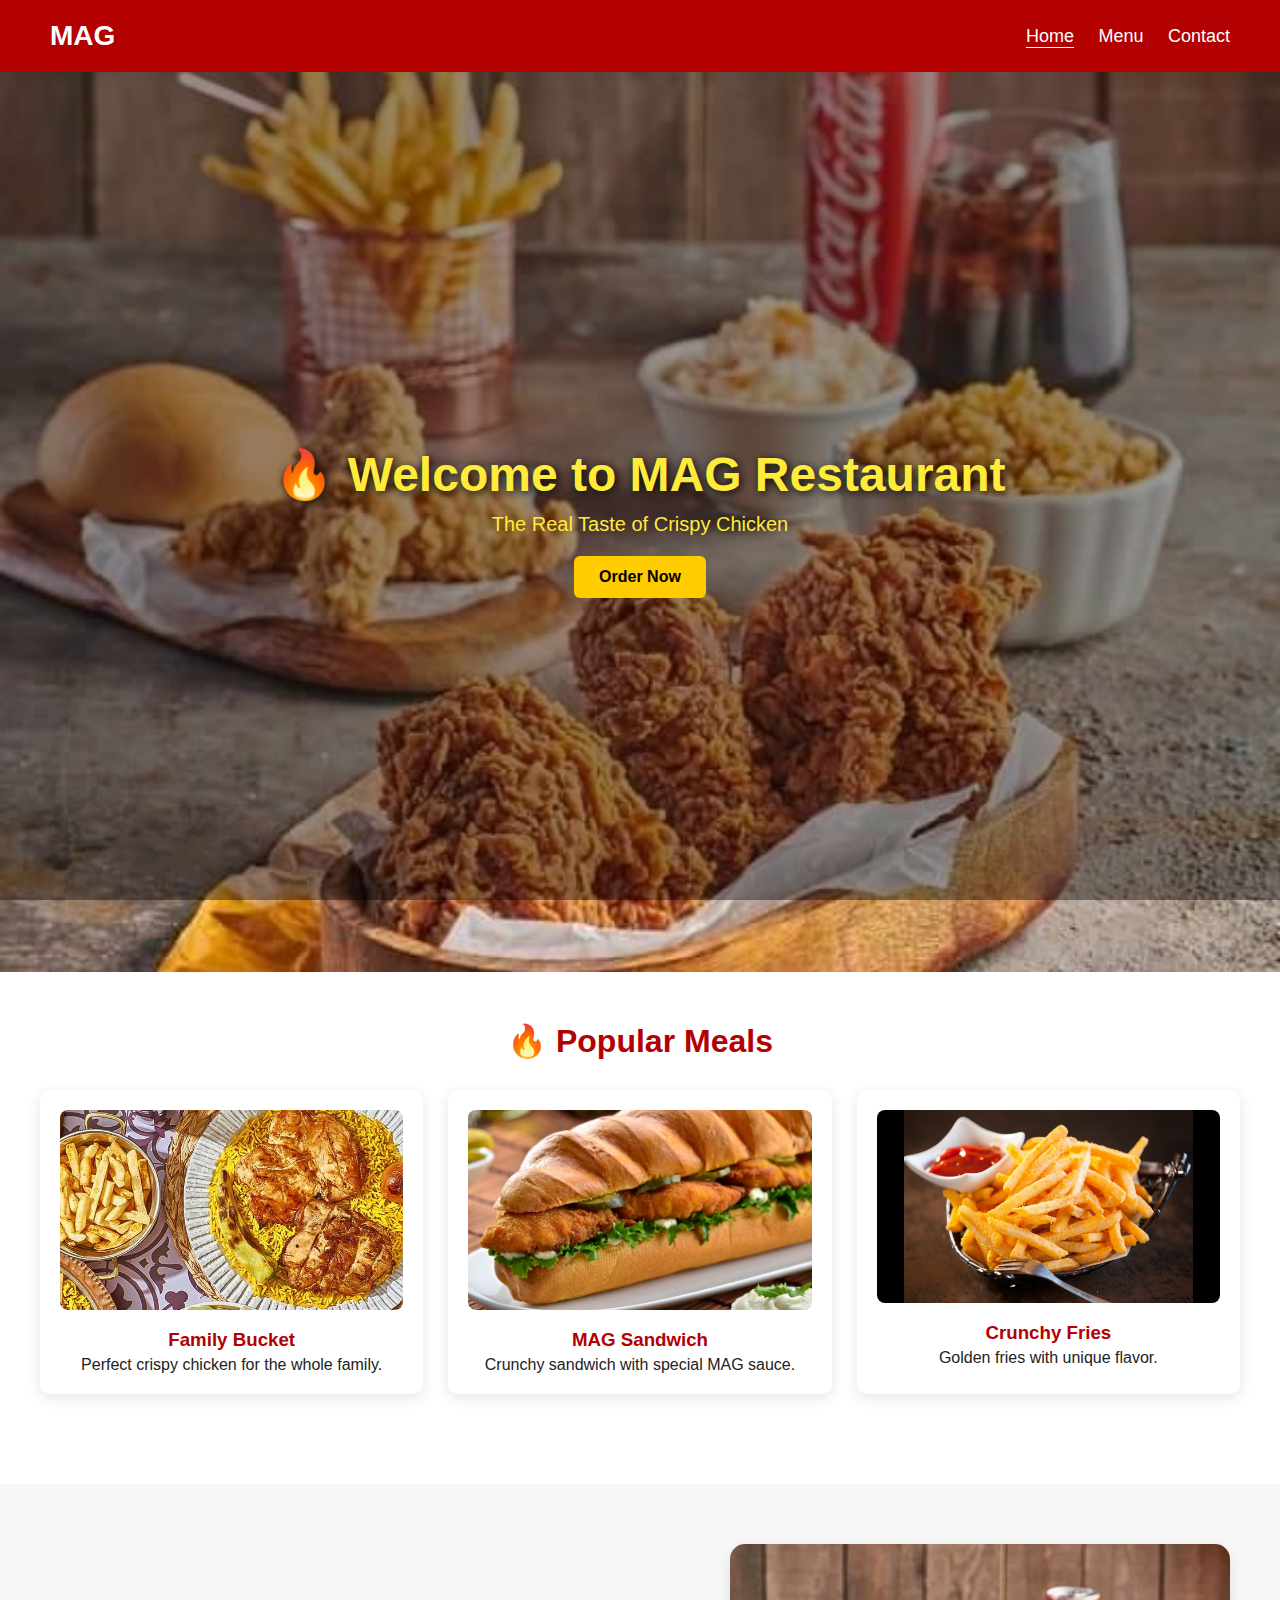
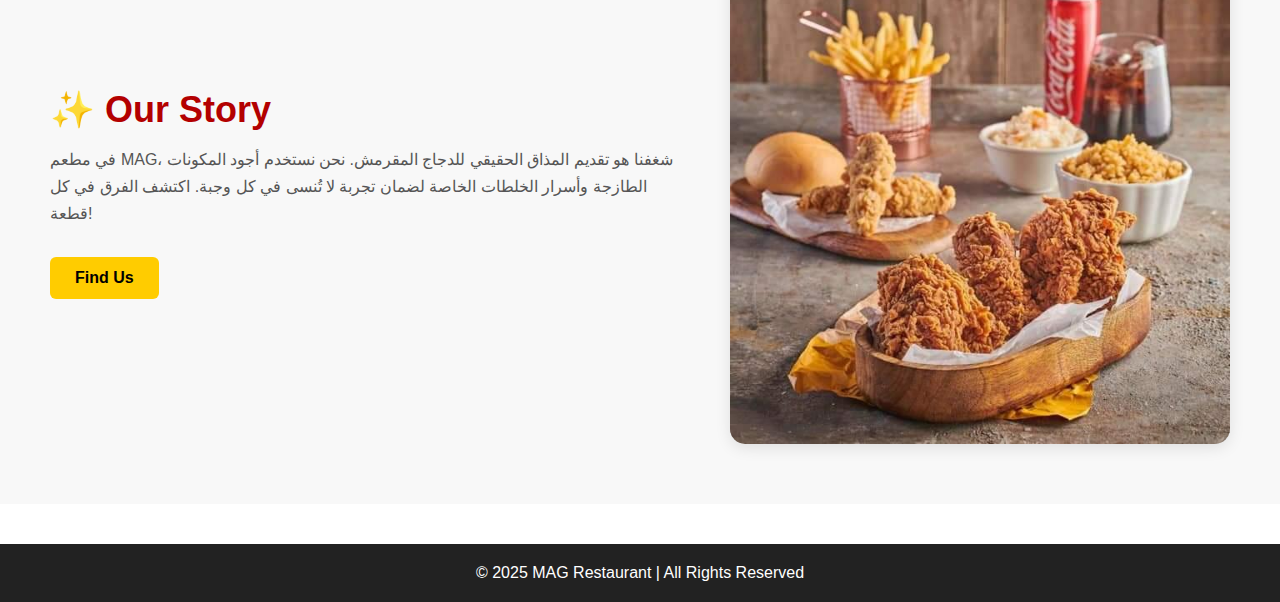
<file: index.html>
﻿<!DOCTYPE html>
<html lang="en">
<head>
    <meta charset="UTF-8" />
    <meta name="viewport" content="width=device-width, initial-scale=1.0" />
    <title>MAG Restaurant</title>
    <link rel="stylesheet" href="style.css" />
</head>
<body>
    <header>
        <div class="logo">MAG</div>
        <nav>
            <a href="index.html" class="active">Home</a>
            <a href="menu.html">Menu</a>
            <a href="contact.html">Contact</a>
        </nav>
    </header>

    <section class="hero">
        <div class=hero-content>
            <h1>🔥 Welcome to MAG Restaurant</h1>
            <p>The Real Taste of Crispy Chicken</p>
            <a href="menu.html" class="btn">Order Now</a> 
        </div>
    </section>

    <section class="featured">
        <h2>🔥 Popular Meals</h2>

        <div class="cards">
            <div class="card">
                <img src="images/bucket.png.jpg" alt="Family Bucket" />
                <h3>Family Bucket</h3>
                <p>Perfect crispy chicken for the whole family.</p>
            </div>

            <div class="card">
                <img src="images/sandwich.png.png" alt="MAG Sandwich" />
                <h3>MAG Sandwich</h3>
                <p>Crunchy sandwich with special MAG sauce.</p>
            </div>

            <div class="card">
                <img src="images/fries.png.jpg" alt="Fries" />
                <h3>Crunchy Fries</h3>
                <p>Golden fries with unique flavor.</p>
            </div>
        </div>
    </section>

    <section class="about-us">
        <div class="about-text">
            <h2>✨ Our Story</h2>
            <p>
                في مطعم MAG، شغفنا هو تقديم المذاق الحقيقي للدجاج المقرمش.
                نحن نستخدم أجود المكونات الطازجة وأسرار الخلطات الخاصة
                لضمان تجربة لا تُنسى في كل وجبة. اكتشف الفرق في كل قطعة!
            </p>
            <a href="contact.html" class="btn">Find Us</a>
        </div>
        <div class="about-image">
            <img src="images/background.png.jpg" alt="Restaurant Interior" />
        </div>
    </section>
    <footer>
        <p>© 2025 MAG Restaurant | All Rights Reserved</p>
    </footer>
</body>
</html>
</file>
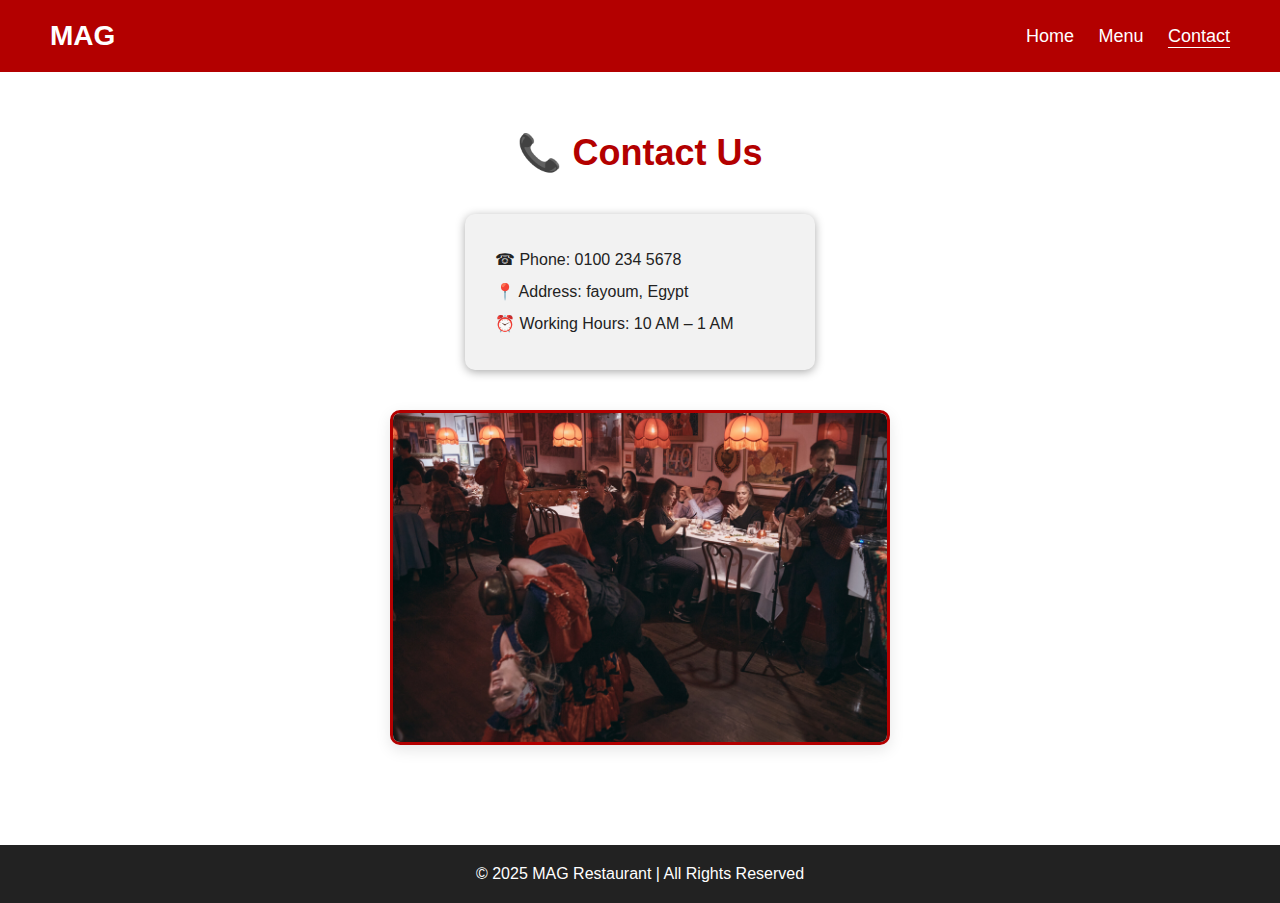
<file: contact.html>
﻿<!DOCTYPE html>
<html lang="en">
<head>
    <meta charset="UTF-8" />
    <meta name="viewport" content="width=device-width, initial-scale=1.0" />
    <title>Contact MAG</title>
    <link rel="stylesheet" href="style.css" />
</head>
<body>
    <header>
        <div class="logo">MAG</div>
        <nav>
            <a href="index.html">Home</a>
            <a href="menu.html">Menu</a>
            <a href="contact.html" class="active">Contact</a>
        </nav>
    </header>

    <section class="contact">
        <h1>📞 Contact Us</h1>

        <div class="contact-box">
            <p>☎ Phone: 0100 234 5678</p>
            <p>📍 Address: fayoum, Egypt</p>
            <p>⏰ Working Hours: 10 AM – 1 AM</p>
        </div>
        
        <div class="map-container">
            <img src="images/work.jpg" alt="Map Location" />
        </div>
        </section>

    <footer>
        <p>© 2025 MAG Restaurant | All Rights Reserved</p>
    </footer>
</body>
</html>
</file>
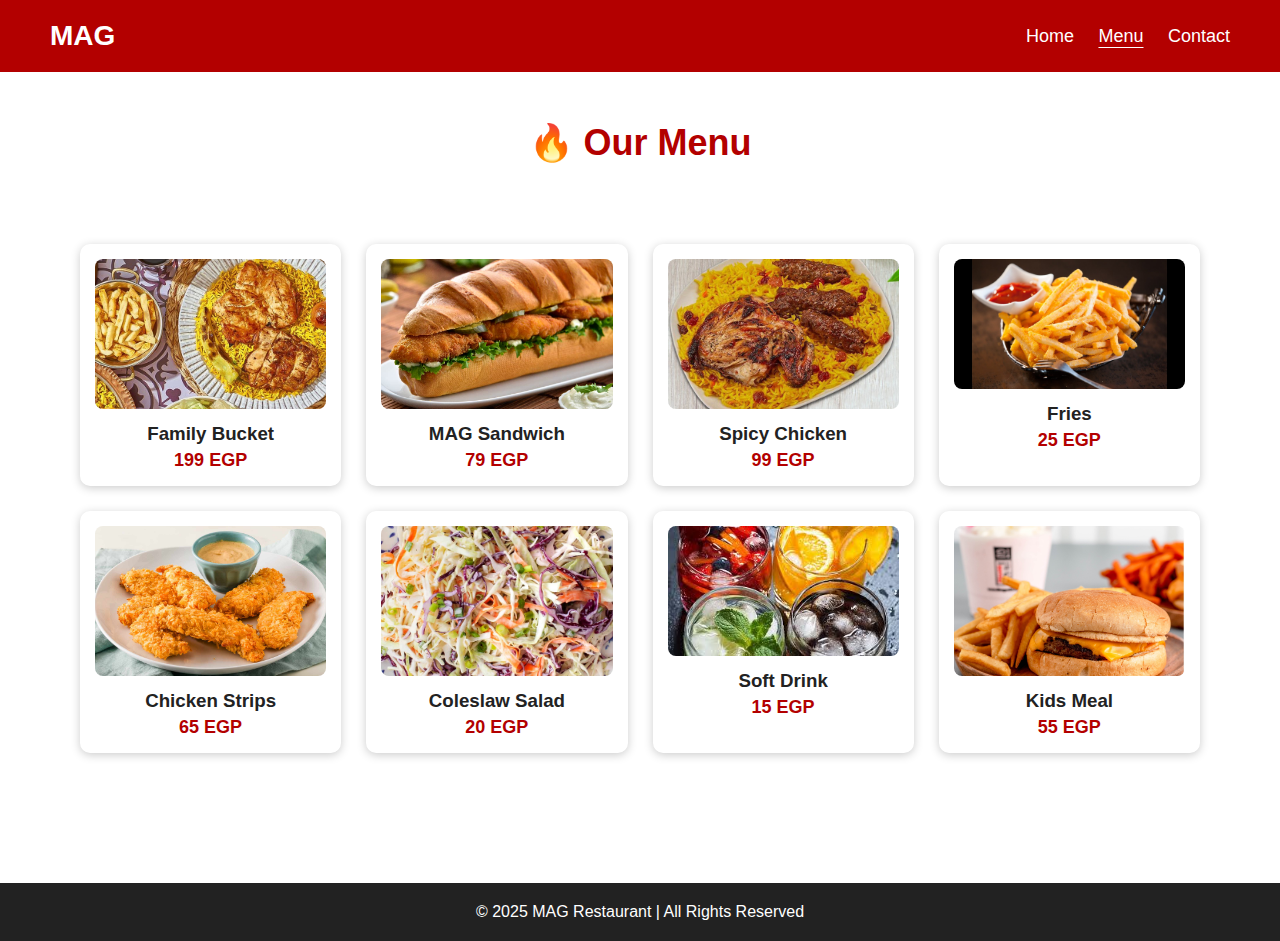
<file: menu.html>
<!DOCTYPE html>
<html lang="en">
<head>
    <meta charset="UTF-8" />
    <meta name="viewport" content="width=device-width, initial-scale=1.0" />
    <title>MAG Menu</title>
    <link rel="stylesheet" href="style.css" />
</head>
<body>
    <header>
        <div class="logo">MAG</div>
        <nav>
            <a href="index.html">Home</a>
            <a href="menu.html" class="active">Menu</a>
            <a href="contact.html">Contact</a>
        </nav>
    </header>

    <section class="menu-page">
        <h1>🔥 Our Menu</h1>
        
       
        <div class="menu-grid">
            <div class="menu-item">
                <img src="images/bucket.png.jpg" alt="Family Bucket" />
                <h3>Family Bucket</h3>
                <p>199 EGP</p>
            </div>

            <div class="menu-item">
                <img src="images/sandwich.png.png" alt="MAG Sandwich" />
                <h3>MAG Sandwich</h3>
                <p>79 EGP</p>
            </div>

            <div class="menu-item">
                <img src="images/spicy.jpg" alt="Spicy Chicken" />
                <h3>Spicy Chicken</h3>
                <p>99 EGP</p>
            </div>

            <div class="menu-item">
                <img src="images/fries.png.jpg" alt="Fries" />
                <h3>Fries</h3>
                <p>25 EGP</p>
            </div>
            
            <div class="menu-item">
                <img src="images/Chicken Strips.jpg" alt="Chicken Strips" />
                <h3>Chicken Strips</h3>
                <p>65 EGP</p>
            </div>
            
             <div class="menu-item">
                <img src="images/coleslaw-recipe.jpg" alt="Coleslaw Salad" />
                <h3>Coleslaw Salad</h3>
                <p>20 EGP</p>
            </div>
            
             <div class="menu-item">
                <img src="images/soft.jpg" alt="Soft Drink" />
                <h3>Soft Drink</h3>
                <p>15 EGP</p>
            </div>
            
             <div class="menu-item">
                <img src="images/Kids Meal.jpg" alt="Kids Meal" />
                <h3>Kids Meal</h3>
                <p>55 EGP</p>
            </div>
        </div>
    </section>

    <footer>
        <p>© 2025 MAG Restaurant | All Rights Reserved</p>
    </footer>
</body>
</html>
</file>
<file: style.css>
﻿* {
    margin: 0;
    padding: 0;
    box-sizing: border-box;
    font-family: Arial, sans-serif;
}

body {
    background: #fff;
    color: #222;
}

header {
    display: flex;
    justify-content: space-between;
    padding: 20px 50px;
    background: #b30000;
    color: #fff;
    align-items: center;
    position: sticky;
    top: 0;
    z-index: 1000;
}

.logo {
    font-size: 28px;
    font-weight: bold;
}

nav a {
    color: #fff;
    margin-left: 20px;
    text-decoration: none;
    font-size: 18px;
    transition: color 0.3s;
}

nav a:hover {
    color: #ffcc00;
}

nav a.active {
    text-decoration: underline;
    text-underline-offset: 5px;
}
.hero {
    

      width: 100%;

      height: 100vh;

      background-image: url("images/background.png.jpg");
   
      background-size: cover;
    
      background-position: center;
   
      background-repeat: no-repeat;

    
      display: flex;
    
      align-items: center;      
    
      justify-content: center;  
   
      text-align: center;      
   
      padding: 0;
   
      margin: 0;
}

.hero::before { /* طبقة تظليل لجعل النص مقروءاً */
    content: '';
    position: absolute;
    top: 0;
    left: 0;
    width: 100%;
    height: 100%;
    background: rgba(0, 0, 0, 0.4);
}

.hero-content {
    z-index: 10;
}

.hero-content h1 {
    font-size: 48px;
    text-shadow: 2px 2px 10px #000;
    animation: fade 1.5s ease-in-out;
    color:  #ffeb3b
}

.hero-content p {
    font-size: 20px;
    margin: 10px 0;
    animation: fade 2s ease-in-out;
    color:  #ffeb3b
}

.btn {
    background: #ffcc00;
    padding: 12px 25px;
    border-radius: 6px;
    display: inline-block;
    margin-top: 10px;
    color: #000;
    font-weight: bold;
    text-decoration: none;
    transition: background 0.3s, transform 0.3s;
    animation: pop 1s ease-in-out;
}

.btn:hover {
    background: #e6b800;
    transform: translateY(-2px);
}

/* Featured */
.featured {
    padding: 50px 20px;
    text-align: center;
}

.featured h2 {
    font-size: 32px;
    color: #b30000;
    margin-bottom: 30px;
}

.cards {
    display: grid;
    grid-template-columns: repeat(3, 1fr);
    gap: 25px;
    margin-top: 30px;
    max-width: 1200px;
    margin-left: auto;
    margin-right: auto;
}

.card {
    background: #fff;
    padding: 20px;
    border-radius: 10px;
    box-shadow: 0 4px 15px rgba(0, 0, 0, 0.1);
    transition: 0.3s;
}

.card img {
    width: 100%;
    height: auto;
    max-height: 200px;
    object-fit: cover;
    border-radius: 8px;
    margin-bottom: 15px;
}

.card h3 {
    color: #b30000;
    margin-bottom: 5px;
}

.card:hover {
    transform: translateY(-5px);
    box-shadow: 0 8px 20px rgba(0, 0, 0, 0.2);
}

/* About Us Section */
.about-us {
    display: flex;
    align-items: center;
    gap: 50px;
    padding: 60px 50px;
    background: #f8f8f8;
    margin-top: 40px;
}

.about-text {
    flex: 1;
}

.about-text h2 {
    font-size: 36px;
    margin-bottom: 15px;
    color: #b30000;
}

.about-text p {
    line-height: 1.7;
    margin-bottom: 20px;
    color: #555;
}

.about-image {
    flex: 1;
    max-width: 500px;
    border-radius: 15px;
    overflow: hidden;
    box-shadow: 0 4px 15px rgba(0, 0, 0, 0.1);
}

.about-image img {
    width: 100%;
    height: auto;
    display: block;
    transition: transform 0.5s;
}

.about-image:hover img {
    transform: scale(1.05);
}


/* Menu Page Styling */
.menu-page {
    padding: 50px 20px;
    text-align: center;
}

.menu-page h1 {
    font-size: 36px;
    color: #b30000;
    margin-bottom: 40px;
}

/* Menu Page Promo Image */
.menu-promo-image {
    max-width: 900px;
    margin: 30px auto;
    border-radius: 10px;
    overflow: hidden;
    box-shadow: 0 5px 15px rgba(0, 0, 0, 0.2);
}

.menu-promo-image img {
    width: 100%;
    height: auto;
    display: block;
}

.menu-grid {
    display: grid;
    grid-template-columns: repeat(4, 1fr);
    gap: 25px;
    padding: 40px;
    max-width: 1200px;
    margin: auto;
}

.menu-item {
    background: #fff;
    padding: 15px;
    border-radius: 10px;
    box-shadow: 0 2px 10px #ccc;
    text-align: center;
    transition: 0.3s;
}

.menu-item img {
    width: 100%;
    height: auto;
    max-height: 150px;
    object-fit: cover;
    border-radius: 8px;
    margin-bottom: 10px;
}

.menu-item h3 {
    color: #222;
    margin-bottom: 5px;
}

.menu-item p {
    color: #b30000;
    font-weight: bold;
    font-size: 18px;
}

.menu-item:hover {
    transform: scale(1.05);
}

/* Contact Page Styling */
.contact {
    padding: 60px 20px;
    text-align: center;
}

.contact h1 {
    font-size: 36px;
    color: #b30000;
    margin-bottom: 40px;
}

.contact-box {
    background: #f2f2f2;
    padding: 30px;
    width: 100%;
    max-width: 350px;
    margin: auto;
    border-radius: 10px;
    box-shadow: 0 2px 10px #aaa;
    text-align: left;
    line-height: 2.0;
    margin-bottom: 30px;
}

.map-container {
    margin-top: 40px;
    width: 100%;
    max-width: 500px;
    margin-left: auto;
    margin-right: auto;
    border-radius: 10px;
    overflow: hidden;
    border: 3px solid #b30000;
    box-shadow: 0 5px 15px rgba(0, 0, 0, 0.1);
}

.map-container img {
    width: 100%;
    height: auto;
    display: block;
}


/* Footer */
footer {
    text-align: center;
    padding: 20px;
    background: #222;
    color: #fff;
    margin-top: 40px;
}

/* Animations */
@keyframes fade {
    from { opacity: 0; transform: translateY(20px); }
    to { opacity: 1; transform: translateY(0); }
}

@keyframes pop {
    from { transform: scale(0.7); }
    to { transform: scale(1); }
}


/* --- Responsive Adjustments (جعل الموقع متجاوباً) --- */

@media (max-width: 992px) {
    /* Home Page Featured Cards */
    .cards {
        grid-template-columns: repeat(2, 1fr);
    }
    
    /* Menu Page Grid */
    .menu-grid {
        grid-template-columns: repeat(3, 1fr);
    }
    
    .about-us {
        gap: 30px;
    }
}

@media (max-width: 768px) {
    header {
        flex-direction: column;
        padding: 15px 20px;
    }
    
    nav {
        margin-top: 10px;
    }
    
    nav a {
        font-size: 16px;
        margin: 0 8px;
    }
    
    .hero-content h1 {
        font-size: 36px;
    }
    
    /* تحويل قسم About Us إلى عرض عمودي */
    .about-us {
        flex-direction: column; 
        text-align: center;
        padding: 30px 20px;
    }
    
    .about-image {
        max-width: 100%;
        margin-top: 20px;
    }

    /* Home Page Featured Cards */
    .cards {
        grid-template-columns: 1fr;
        max-width: 400px;
        margin-left: auto;
        margin-right: auto;
    }
    
    /* Menu Page Grid */
    .menu-grid {
        grid-template-columns: repeat(2, 1fr);
        padding: 20px;
    }
}

@media (max-width: 500px) {
    .menu-grid {
        grid-template-columns: 1fr;
    }
}
</file>
